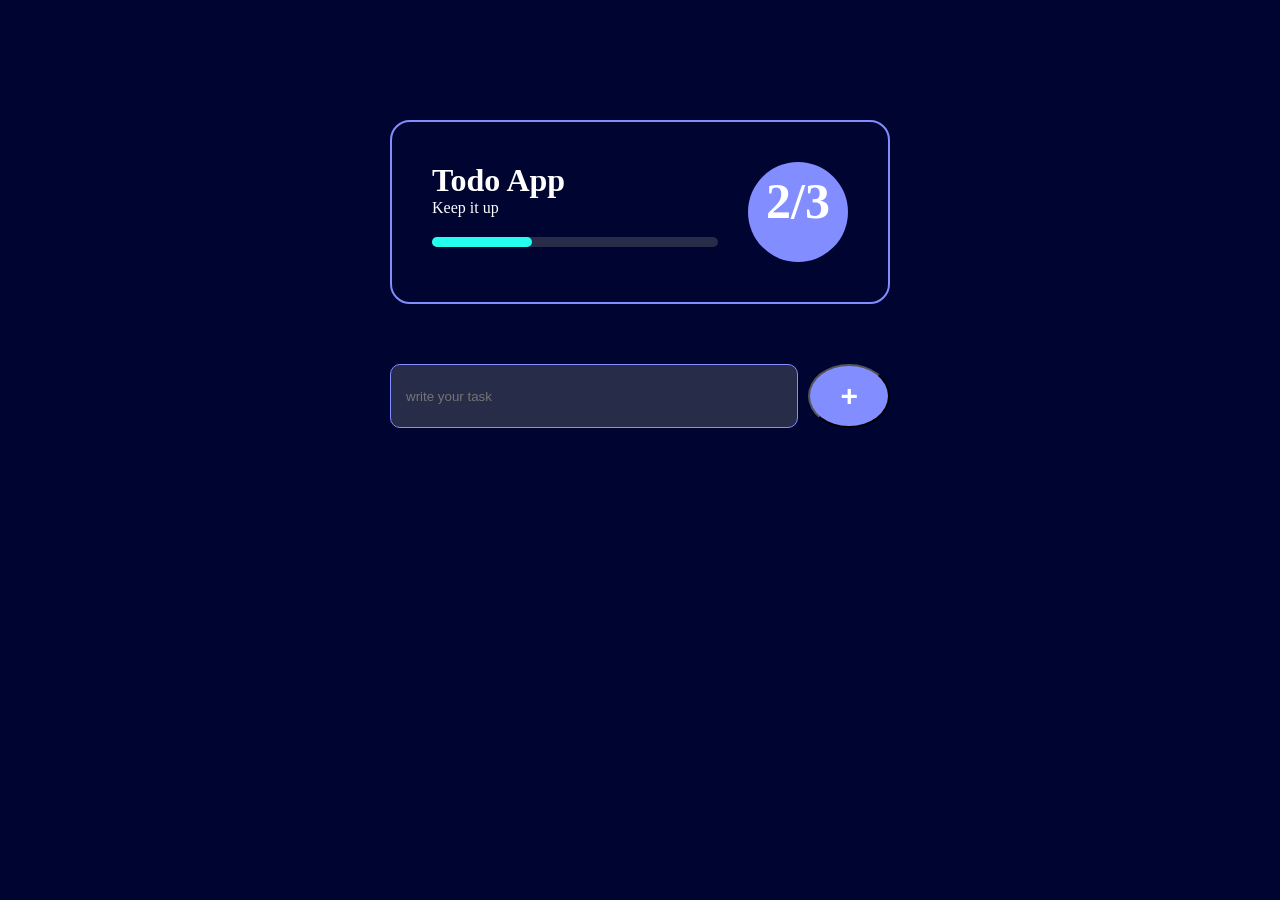
<file: index.html>
<!DOCTYPE html>
<html lang="en">
<head>
    <meta charset="UTF-8">
    <meta name="viewport" content="width=device-width, initial-scale=1.0">
    <title>Document</title>
    <link rel="stylesheet" href="style.css">
</head>
<body>
    <div class="container">
        <div class="stats-container">
            <div class="details">
                <h1>Todo App</h1>
                <p>Keep it up</p>
            <div class="progressbar">
                <div class="progress"></div>
            </div>
                
            </div>
            <div class="stats-numbers">
                <p id="numbers">2/3</p>
            </div>
        </div>
        <form action=" ">
            <input type="text" id="task" placeholder="write your task">
            <button type="submit" id="button" >+</button>
        </form>
       <ul class="task-list">

       </ul>
    </div>
    

    <script src="script.js"></script>
</body>
</html>
</file>
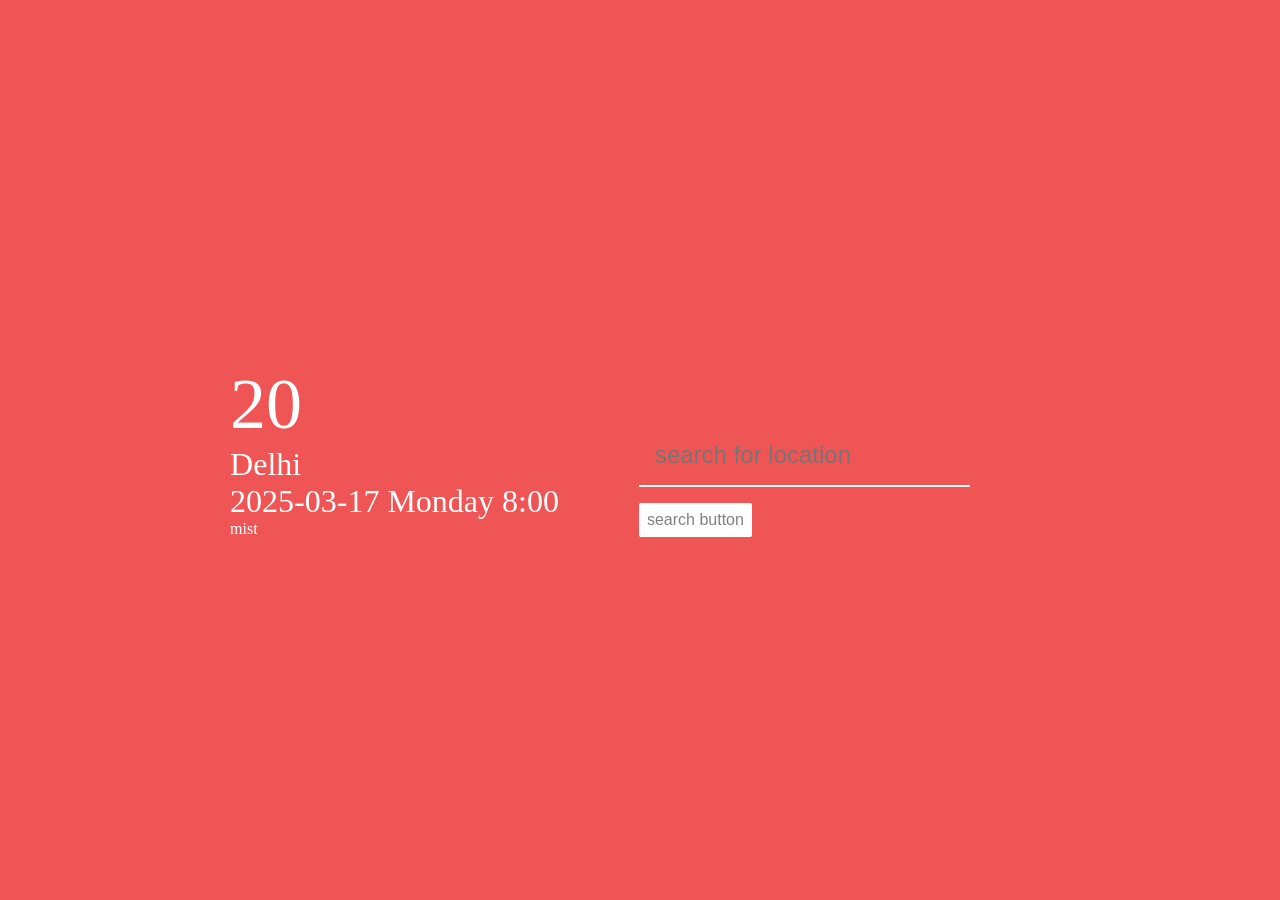
<file: project1weatherapp/index.html>
<!DOCTYPE html>
<html lang="en">
<head>
    <meta charset="UTF-8">
    <meta name="viewport" content="width=device-width, initial-scale=1.0">
    <title>Weather App</title>
    <link rel="stylesheet" href="style.css">
</head>
<body>
    <div class="container">
        <div class="weather-container">
            <div class="temp">
                <p>20</p>
            </div>
            <div class="location">
                <p> Delhi </p>
                <p> 2025-03-17 Monday 8:00</p>
            </div>
            <div class="img">
                
                <p>mist</p>
            </div>
        </div>
        <nav>
            <form>
                <input  type="text" placeholder="search for location" class="search-area">
                <br>
                <button type="submit" class="search_button">search button</button>
            </form>
        </nav>
    </div>
    <script src="script.js"></script>
</body>
</html>
</file>
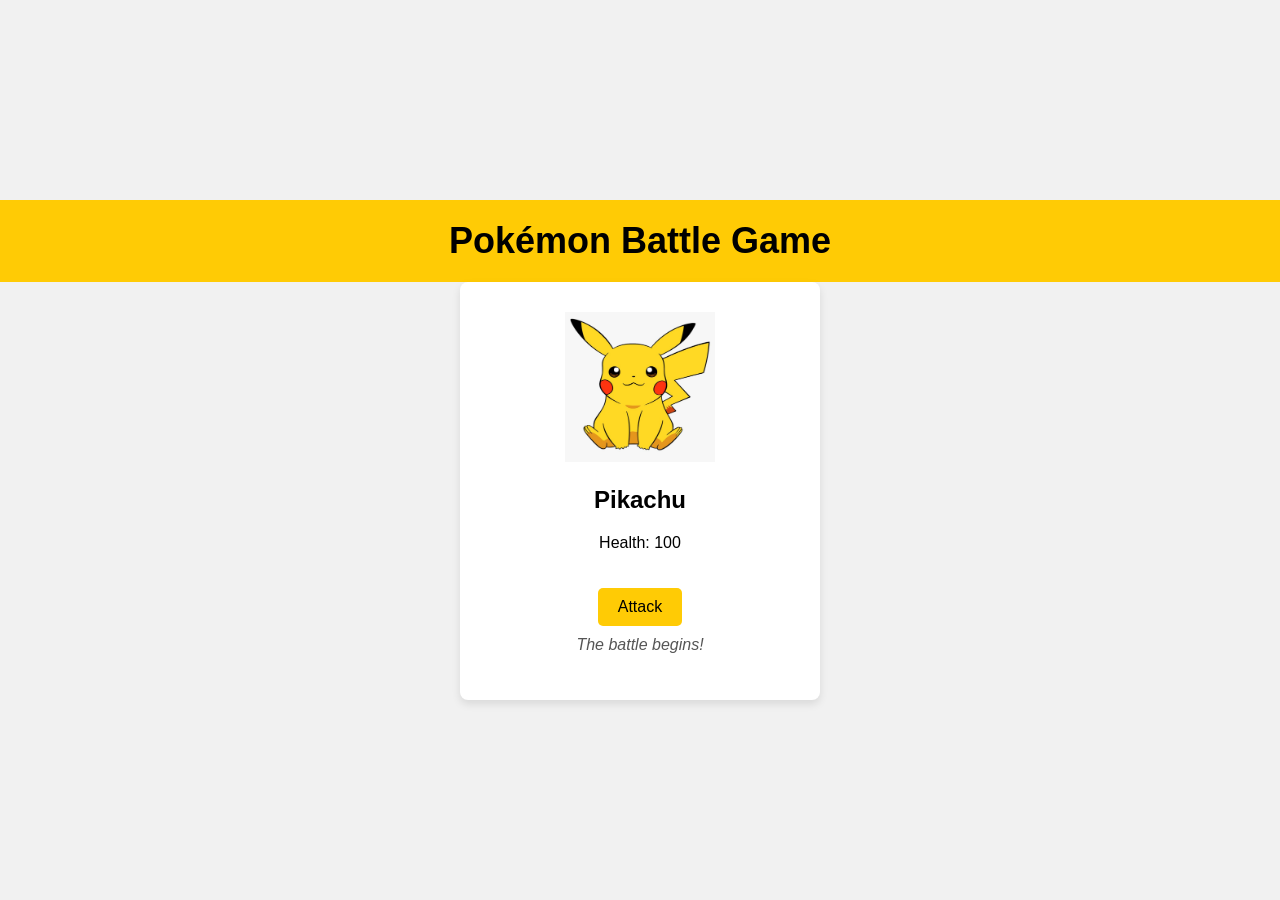
<file: pokemon/indes.html>
<!DOCTYPE html>
<html lang="en">
<head>
  <meta charset="UTF-8">
  <meta name="viewport" content="width=device-width, initial-scale=1.0">
  <title>Pokémon Battle Game</title>
  <link rel="stylesheet" href="style.css">
</head>
<body>
  <header>
    <h1>Pokémon Battle Game</h1>
  </header>
  
  <div class="game-container">
    <div class="pokemon">
      <img id="pokemon-image" src="pikachu.jpg" alt="Pikachu">
      <h2 id="pokemon-name">Pikachu</h2>
      <p id="pokemon-health">Health: <span>100</span></p>
    </div>

    <div class="battle-controls">
      <button id="attack-button">Attack</button>
      <p id="battle-log">The battle begins!</p>
    </div>
  </div>

  <script src="script.js"></script>
</body>
</html>
</file>
<file: style.css>
*{
    margin: 0;
    padding: 0;
    box-sizing: border-box;
    background-color: var(--background);
    color: #fff;
}


:root{
    --background : #000430;
    --secondaryBackground: #272c48;
    --text:#fff;
    --purple:#828dff;
    --teal: #24feee;
}
.container{
    display: flex;
    flex-direction: column;
    align-items: center;
    justify-content: center;
    
    
    margin: 120px auto 0 auto;
    max-width: 500px;
}
.stats-container{
    padding: 40px;
    border-radius: 20px;
    border: 2px solid var(--purple);
    display: flex;
    gap: 30px;
    width: 100%;
    justify-content: space-between;
}
#numbers{
    padding: 10px;
    border-radius: 50px;
    height: 100px;
    width: 100px;
    background-color: var(--purple);
    text-align: center;
    display: flex;
    justify-content: center;
    font-size: 50px;
    font-weight: bold;
}
.progressbar{
    width: 100%;
    height: 10px;
    background-color: var(--secondaryBackground);
    border-radius: 5px;
    margin-top: 20px;
}
.details{
    width: 100%;
}
.progress{
    background-color: var(--teal);
    width: 100px;
    height: 10px;
    border-radius: 10px;
}
form{
    margin-top: 60px;
    width: 100%;
    display: flex;
    gap: 10px;
}
input{
    flex: 1;
    padding: 15px;
    background-color: var(--secondaryBackground);
    border: 1px solid var(--purple);
    border-radius: 10px ;
    outline: none;
    gap: 20px;
    
}
button{
    padding: 30px;
    height: 40px;
    border-radius: 50%;
    display: flex;
    justify-content: center;
    align-items: center;
    background-color: var(--purple);
    font-size: 30px;
    font-weight: bold;
    outline: none;
}

/* Task Item */
.task-item {
    display: flex;
    justify-content: space-between;
    align-items: center;
    background: var(--secondaryBackground);
    padding: 10px;
    width: 500px;
    border-radius: 8px;
    margin-bottom: 8px;
    box-shadow: 0 2px 5px rgba(0, 0, 0, 0.1);
    gap: 10px;
    height: 50px;
    gap: 20px;
    margin-top: 20px;
}

.task-content {
    display: flex;
    align-items: center;
    gap: 10px;
}

/* Checkbox */
.checkbox {
    width: 16px;
    height: 16px;
    cursor: pointer;
}

/* Task Text */
.task-content p {
    font-size: 30px;
    color:#fff;
    margin: 0;
}

/* Completed Task */
.completed {
    text-decoration: line-through;
    color: #aaa;
}

/* Icons */
.icons {
    display: flex;
    gap: 8px;
}

.icons button {
    background: none;
    border: none;
    cursor: pointer;
    font-size: 16px;
    padding: 5px;
    border-radius: 5px;
}

.icons button:hover {
    background: rgba(0, 0, 0, 0.1);
}
</file>
<file: project1weatherapp/style.css>
*{
    margin:0%;
    padding:0;
}
.container{
    width:100%;
    height:100vh;
    background-color: rgb(240, 85, 85);
    display: flex;
    justify-content: center;
     align-items: center;
}
.weather-container{
    color: white;
}
.temp{
    font-size: 4.5rem;

}
.location{
    font-size: 2rem;
}
.condition{
    margin: 0.5rem;
    padding: 10px;
    margin-left: 0.5rem;
}
nav{

    height: 50px;
    
    margin: 5rem;

}
.search-area{
  padding: 1rem;
  outline: none;
  border: none;
  color: rgb(249, 247, 247);
  background-color: transparent;
  font-size: 1.5rem;
  border-bottom: 2px solid white;
}
button{
 border-radius: 2px;
 margin-top: 1rem;
 font-size: 1rem;
 outline: none;
 border: none;
 padding: 0.5rem;
 background-color: white;
 color: gray;

}
</file>
<file: pokemon/style.css>
/* Global styles */
body {
  font-family: Arial, sans-serif;
  background-color: #f1f1f1;
  display: flex;
  flex-direction: column;
  align-items: center;
  justify-content: center;
  height: 100vh;
  margin: 0;
}

header {
  background-color: #ffcb05;
  width: 100%;
  text-align: center;
  padding: 20px 0;
}

h1 {
  margin: 0;
  font-size: 36px;
}

.game-container {
  background-color: #ffffff;
  border-radius: 8px;
  box-shadow: 0 4px 8px rgba(0, 0, 0, 0.1);
  display: flex;
  flex-direction: column;
  align-items: center;
  padding: 30px;
  width: 300px;
}

.pokemon {
  text-align: center;
}

.pokemon img {
  width: 150px;
  height: 150px;
}

.battle-controls {
  margin-top: 20px;
  text-align: center;
}

button {
  background-color: #ffcb05;
  border: none;
  border-radius: 5px;
  padding: 10px 20px;
  font-size: 16px;
  cursor: pointer;
}

button:hover {
  background-color: #ffdd41;
}

#battle-log {
  margin-top: 10px;
  font-style: italic;
  color: #555;
}
</file>
